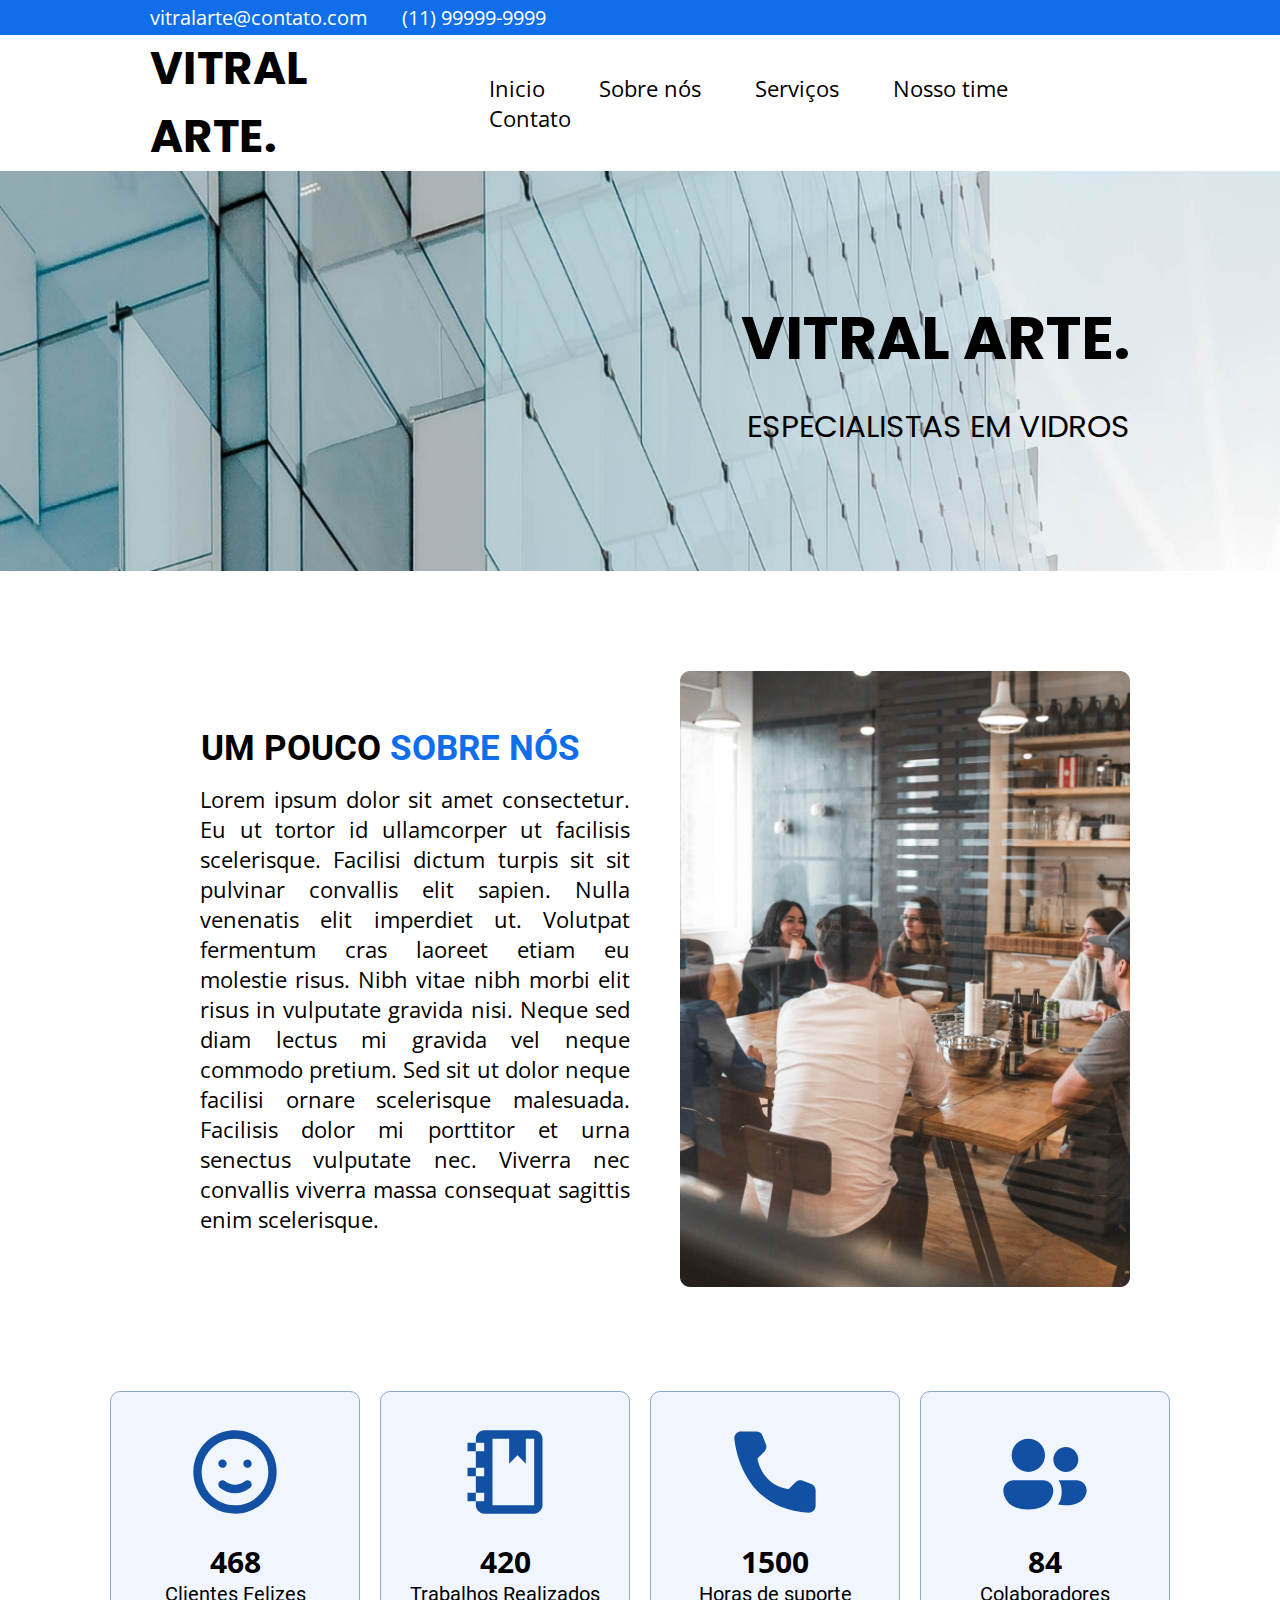
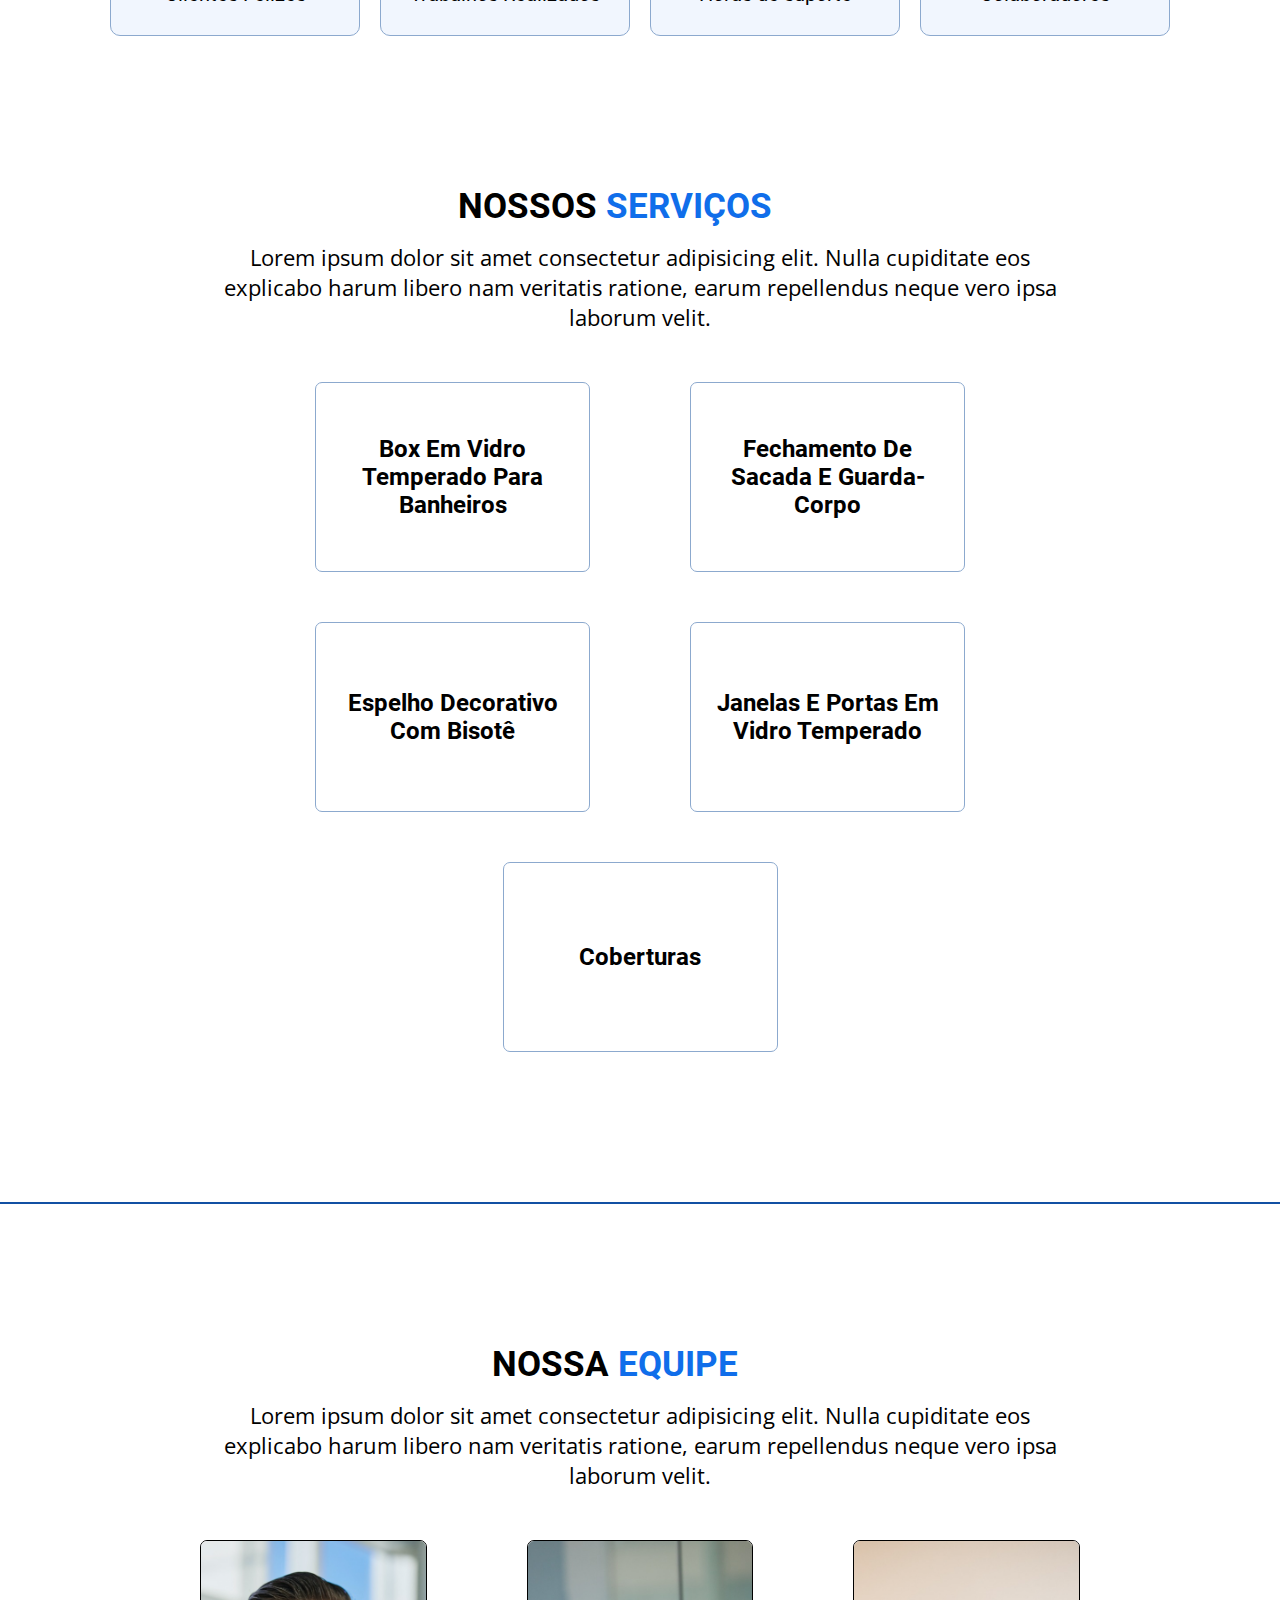
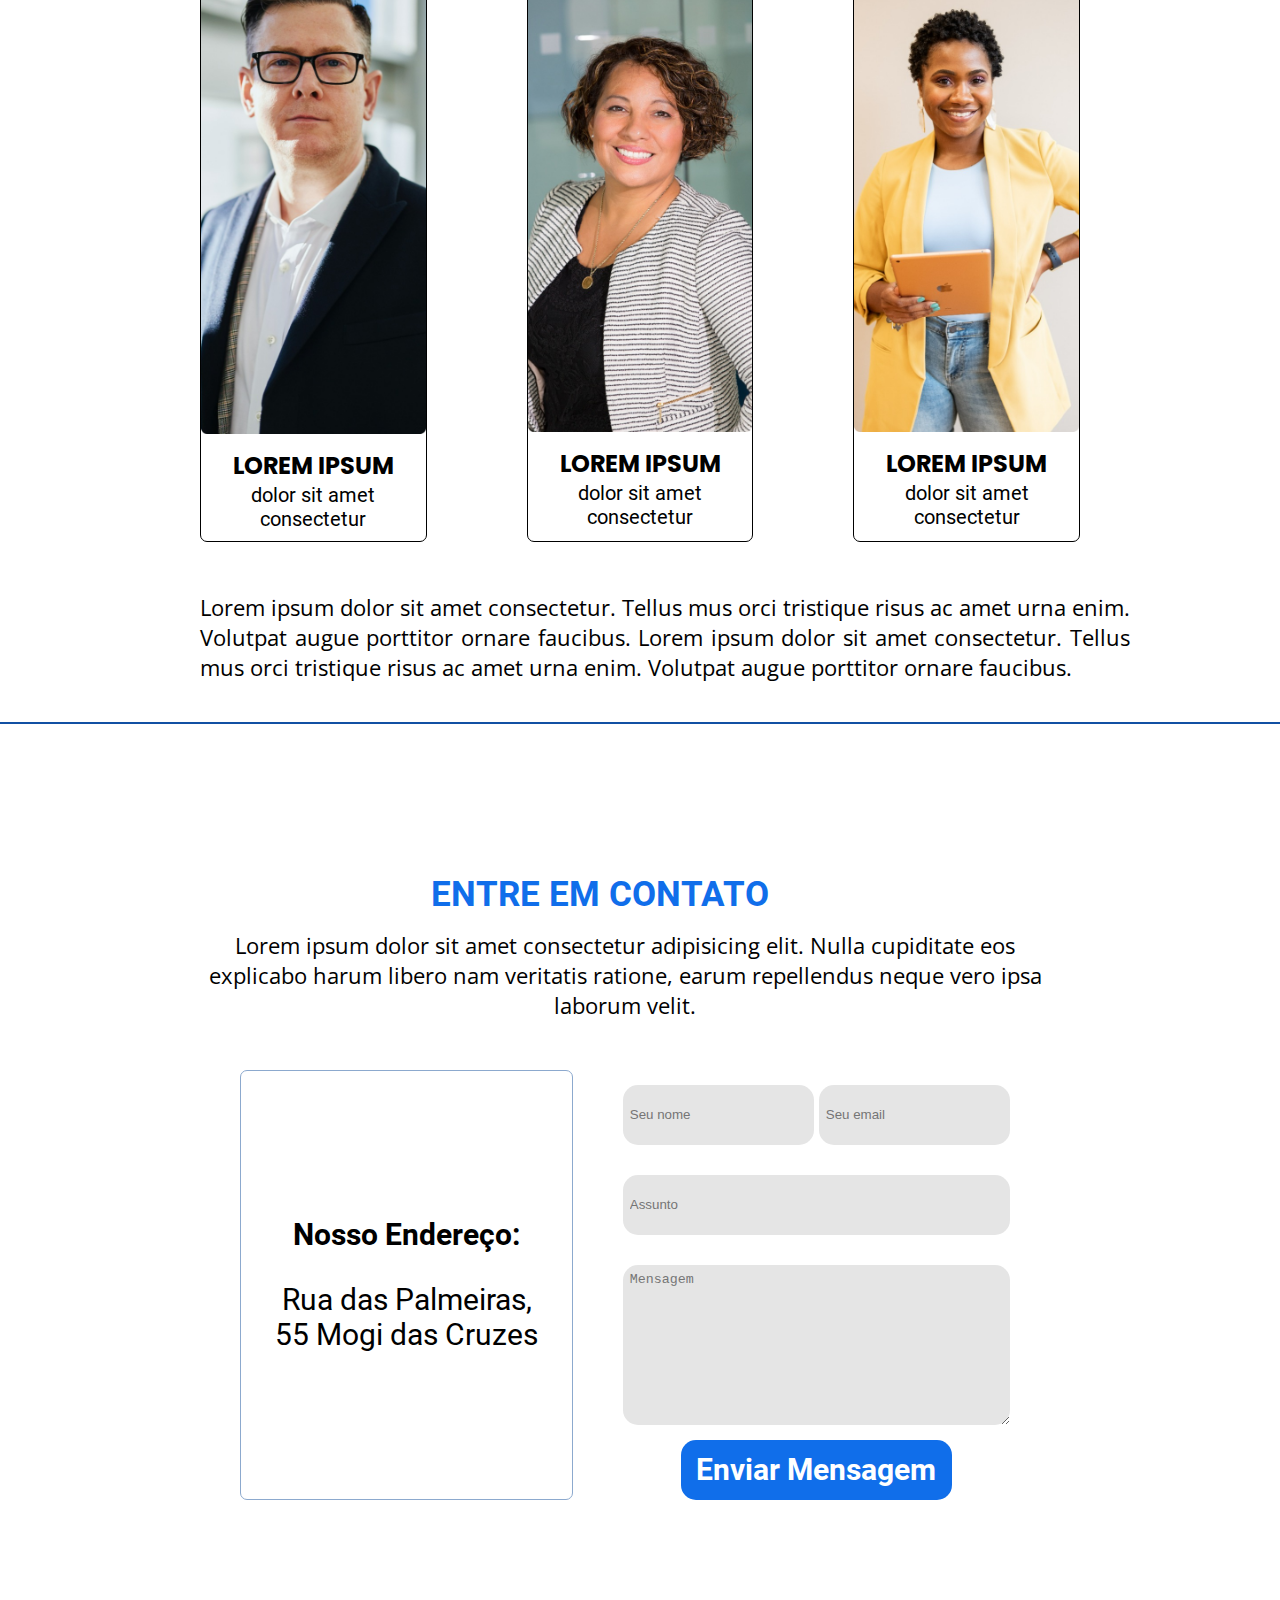
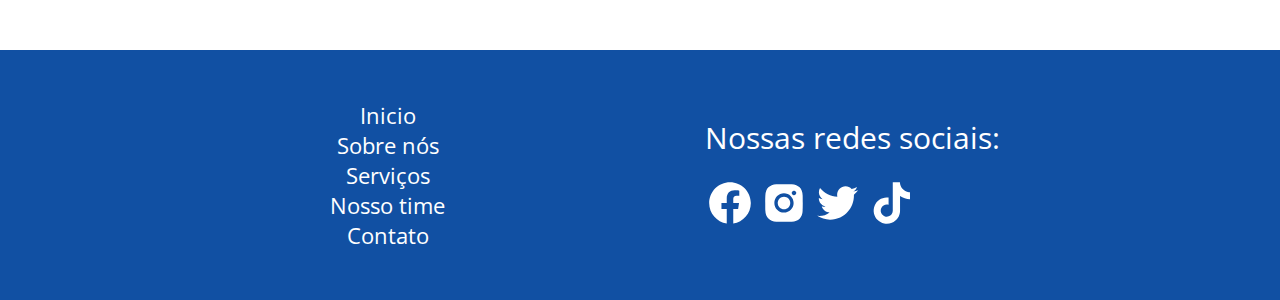
<file: index2.html>
<!DOCTYPE html>
<html lang="pt-br">

<head>
    <meta charset="UTF-8">
    <meta name="viewport" content="width=device-width, initial-scale=1.0">
    <title>VITRAL ARTE</title>
    <link rel="stylesheet" href="style2.css">
    <link rel="shortcut icon" href="https://cdn-icons-png.flaticon.com/512/896/896234.png" type="image/x-icon">
</head>

<body>
    <section class="barra">
        <div class="container">
            <div class="contatos">
                <a class="contato email" href="">vitralarte@contato.com</a>
                <a class="contato telefone" href="">(11) 99999-9999</a>
            </div>
        </div>
    </section>
    <header id="header">
        <div class="container">
            <div class="logo">
                <h1>VITRAL ARTE.</h1>
            </div>
            <nav class="menu">
                <a href="#header" class="item">Inicio</a>
                <a href="#sobreNos" class="item">Sobre nós</a>
                <a href="#servicos" class="item">Serviços</a>
                <a href="#equipe" class="item">Nosso time</a>
                <a href="#contato" class="item">Contato</a>
            </nav>
        </div>
    </header>

    <main id="main">
        <section class="inicio">
            <div class="container">
                <h2 class="titulo">VITRAL ARTE.</h2>
                <p class="subtitulo">ESPECIALISTAS EM VIDROS</p>
            </div>
        </section>
        <section id="sobreNos" class="sobreNos">
            <div class="container">
                <div class="conteudo">
                    <h3 class="titulo-site">UM POUCO <span>SOBRE NÓS</span></h3>
                    <p class="texto">Lorem ipsum dolor sit amet consectetur. Eu ut tortor id ullamcorper ut facilisis scelerisque. Facilisi dictum turpis sit sit pulvinar convallis elit sapien. Nulla venenatis elit imperdiet ut. Volutpat fermentum cras laoreet etiam eu molestie risus. Nibh vitae nibh morbi elit risus in vulputate gravida nisi. Neque sed diam lectus mi gravida vel neque commodo pretium. Sed sit ut dolor neque facilisi ornare scelerisque malesuada. Facilisis dolor mi porttitor et urna senectus vulputate nec. Viverra nec convallis viverra massa consequat sagittis enim scelerisque.</p>
                </div>
                <div class="imagem">
                    <img src="Img/Equipe.png" alt="">
                </div>
            </div>
        </section>
        <section id="caixas" class="caixas">
            <div class="container">
                <div class="caixas">
                    <div class="caixa">
                        <div class="imagem">
                            <img src="Img/rosto.svg" alt="">
                        </div>
                        <p class="numero">468</p>
                        <p class="dados">Clientes Felizes</p>
                    </div>
                    <div class="caixa">
                        <div class="imagem">
                            <img src="Img/planner.svg" alt="">
                        </div>
                        <p class="numero">420</p>
                        <p class="dados">Trabalhos Realizados</p>
                    </div>
                    <div class="caixa">
                        <div class="imagem">
                            <img src="Img/telefone.svg" alt="">
                        </div>
                        <p class="numero">1500</p>
                        <p class="dados">Horas de suporte</p>
                    </div>
                    <div class="caixa">
                        <div class="imagem">
                            <img src="Img/pessoas.svg" alt="">
                        </div>
                        <p class="numero">84</p>
                        <p class="dados">Colaboradores</p>
                    </div>
                </div>
            </div>
        </section>
        <section id="servicos" class="servicos">
            <div class="container">
                <div class="conteudo">
                    <h3 class="titulo-site">NOSSOS <span>SERVIÇOS</span></h3>
                    <p class="texto">Lorem ipsum dolor sit amet consectetur adipisicing elit. Nulla cupiditate eos
                        explicabo harum libero nam veritatis ratione, earum repellendus neque vero ipsa laborum velit.</p>
                </div>
                <div class="caixas-servicos">
                    <div class="caixa"><p class="caixa-texto">Box Em Vidro Temperado Para Banheiros</p></div>
                    <div class="caixa"><p class="caixa-texto">Fechamento De Sacada E Guarda-Corpo</p></div>
                    <div class="caixa"><p class="caixa-texto">Espelho Decorativo Com Bisotê</p></div>
                    <div class="caixa"><p class="caixa-texto">Janelas E Portas Em Vidro Temperado</p></div>
                    <div class="caixa"><p class="caixa-texto">Coberturas</p></div>
                </div>
            </div>
        </section>
        <div class="divisao"></div>
        <section id="equipe" class="equipe">
            <div class="container">
                <div class="conteudo">
                    <h3 class="titulo-site">NOSSA <span>EQUIPE</span></h3>
                    <p class="texto">Lorem ipsum dolor sit amet consectetur adipisicing elit. Nulla cupiditate eos
                        explicabo harum libero nam veritatis ratione, earum repellendus neque vero ipsa laborum velit.</p>
                </div>
                <div class="pessoas">
                    <div class="pessoa">
                        <div class="imagem">
                            <img src="Img/pessoa1.png" alt="">
                        </div>
                        <div class="descricao">
                            <p class="nome">LOREM IPSUM</p>
                            <p class="cargo">dolor sit amet consectetur</p>
                        </div>
                    </div>
                    <div class="pessoa">
                        <div class="imagem">
                            <img src="Img/pessoa2.png" alt="">
                        </div>
                        <div class="descricao">
                            <p class="nome">LOREM IPSUM</p>
                            <p class="cargo">dolor sit amet consectetur</p>
                        </div>
                    </div>
                    <div class="pessoa">
                        <div class="imagem">
                            <img src="Img/pessoa3.png" alt="">
                        </div>
                        <div class="descricao">
                            <p class="nome">LOREM IPSUM</p>
                            <p class="cargo">dolor sit amet consectetur</p>
                        </div>
                    </div>
                </div>
                <div class="texto-final">
                    <p class="texto">Lorem ipsum dolor sit amet consectetur. Tellus mus orci tristique risus ac amet urna enim. Volutpat augue porttitor ornare faucibus. Lorem ipsum dolor sit amet consectetur. Tellus mus orci tristique risus ac amet urna enim. Volutpat augue porttitor ornare faucibus.</p>
                </div>
            </div>
        </section>
        <div class="divisao"></div>
        <section id="contato" class="contato">
            <div class="container">
                <div class="conteudo">
                    <h3 class="titulo-site"><span>ENTRE EM CONTATO</span></h3>
                    <p class="texto">Lorem ipsum dolor sit amet consectetur adipisicing elit. Nulla cupiditate eos
                        explicabo harum libero nam veritatis ratione, earum repellendus neque vero ipsa laborum velit.</p>
                </div>
                <div class="informacoes">
                    <div class="endereco">
                        <h6 class="endereco-nome">Nosso Endereço:</h6>
                        <p class="endereco-local">Rua das Palmeiras, 55
                            Mogi das Cruzes</p>
                    </div>
                    <div class="formulario">
                        <form>
                            <div class="infos">
                                <input type="text" placeholder="Seu nome">
                                <input type="email" placeholder="Seu email">
                            </div>
                            <input type="text" placeholder="Assunto">
                            <textarea cols="30" rows="10" placeholder="Mensagem"></textarea>
                            <div class="botao">
                                <button class="mensagem">Enviar Mensagem</button>
                            </div>
                        </form>
                    </div>
                </div>
            </div>
        </section>
    </main>

    <footer id="footer" class="footer">
        <div class="container">
            <nav class="menu">
                <a href="#header" class="item">Inicio</a>
                <a href="#sobreNos" class="item">Sobre nós</a>
                <a href="#servicos" class="item">Serviços</a>
                <a href="#equipe" class="item">Nosso time</a>
                <a href="#contato" class="item">Contato</a>
            </nav>
            <div class="redes">
                <h5 class="titulo">Nossas redes sociais:</h5>
                <div class="logos">
                    <img src="Img/facebook.svg" alt=""><a href="" class="rede-social"></a></img>
                    <img src="Img/Instragam.svg" alt=""><a href="" class="rede-social"></a></img>
                    <img src="Img/twitter.svg" alt=""><a href="" class="rede-social"></a></img>
                    <img src="Img/tiktok.svg" alt=""><a href="" class="rede-social"></a></img>
                </div>
            </div>
        </div>
    </footer>



</body>

</html>
</file>
<file: style2.css>
/* RESET CSS */
* {
    margin: 0;
    border: 0;
    padding: 0;
    box-sizing: border-box;
}

a {
    text-decoration: none;
}

img {
    width: 100%;
}
/* FIM RESET CSS */
/* IMPORTAR FONTES */
@font-face {
    font-family: 'Open-Sans Regular';
    src: url(Font/OpenSans-Regular.ttf);
}

@font-face {
    font-family: 'Open-Sans Bold';
    src: url(Font/OpenSans-Bold.ttf);
}

@font-face {
    font-family: 'Poppins Regular';
    src: url(Font/Poppins-Regular.ttf);
}

@font-face {
    font-family: 'Poppins Bold';
    src: url(Font/Poppins-Bold.ttf);
}

@font-face {
    font-family: 'Roboto Regular';
    src: url(Font/Roboto-Regular.ttf);
}


@font-face {
    font-family: 'Roboto Bold';
    src: url(Font/Roboto-Bold.ttf);
}

/* ********** */

.container {
    margin: 0 150px;
    display: flex;
    justify-content: space-between;
    align-items: center;
}

/* ********* */

.barra {
    background-color: #106EEA;
}

.barra .container {
    height: 35px;
}

.contato {
    color: white;
    font: 500 20px 'Open-Sans Regular', sans-serif;
    padding-right: 30px;
}


/* HEADER */
.logo h1 {
    font: 700 45px 'Poppins Bold', sans-serif;
}

.menu .item, 
.texto {
    font: 500 22px 'Open-Sans Regular', sans-serif;
    color: black;
    margin-left: 50px;
}


/* MAIN */
span {
    color: #106EEA;
}


.inicio {
    background-image: url(Img/Vitral.png);
    background-repeat: no-repeat;
    background-size: cover;
}

.inicio .container {
    flex-direction: column;
    justify-content: center;
    height: 400px;
    align-items: flex-end;
}

.titulo {
    font: 700 60px 'Poppins Bold', sans-serif;
    margin-bottom: 20px;
}

.subtitulo {
    font: 500 31px 'Poppins Regular', sans-serif;
}

#sobreNos {
    margin: 100px 0;
}

.sobreNos .imagem img {
    width: 450px;
}

.titulo-site {
    font: 700 35px 'Roboto Bold', sans-serif;
    margin-bottom: 15px;
}

.sobreNos .conteudo .texto {
    text-align: justify;
}

.conteudo {
    text-align: center;
    margin-right: 50px;
}

.caixas {
    display: flex;
    justify-content: center;
    align-items: center;
    width: 100%;
}

.caixa {
    background-color: #F1F6FE;
    border: 1px solid #8CA9CE;
    text-align: center;
    height: 245px;
    width: 250px;
    border-radius: 10px;
    margin: 0 10px;
    padding: 30px 20px;
}

.caixa .imagem img {
    width: 100px;
    height: auto;
    margin-bottom: 15px;
}

.numero {
    font: 700 30px 'Open-Sans Bold', sans-serif;
}

.dados {
    font: 500 20px 'Roboto Regular', sans-serif;
}

.servicos .container {
    flex-direction: column;
}

.caixas-servicos {
    display: flex;
    flex-wrap: wrap;
    justify-content: center;
    align-items: center;
}

.caixas-servicos .caixa {
    width: 275px;
    height: 190px;
    margin: 0 50px;
    display: flex;
    align-items: center;
    justify-self: center;
    border-radius: 7px;
    background-color: white;
    margin-top: 50px;
}

.caixa-texto {
    font: 600 24px 'Roboto Bold', sans-serif;
    width: 100%;

}
.servicos, .contato {
    margin: 150px 0;
}

.equipe .container {
    flex-direction: column;
}

.equipe .container .conteudo {
    margin-top: 100px;
}

.pessoas {
    display: flex;
    text-align: center;
    margin: 50px 0;
}

.pessoa {
    border: 1px solid black;
    border-radius: 7px;
    margin: 0 50px;
}

.texto-final {
    text-align: justify;
}

.nome {
    font: 700 24px 'Poppins Bold', sans-serif;
}

.cargo {
    font: 500 20px 'Roboto Regular', sans-serif;
}

.descricao {
    padding: 10px 15px;
}

.contato .container {
    flex-direction: column;
}

.informacoes {
    display: flex;
    align-items: center;
    justify-content: center;
    margin-top: 50px;
}

.formulario {
    margin-left: 50px;
}

.formulario form {
    display: flex;
    flex-direction: column;
    align-self: center;
    justify-content: center;
}

.endereco-nome, .endereco-local {
    color: black;
}

.endereco-nome {
    font: 700 30px 'Roboto Bold', sans-serif;
    margin-bottom: 30px;
}

.endereco-local {
    font:500 30px 'Roboto Regular', sans-serif;
    text-align: center;
}

.endereco {
    border: 1px solid #8CA9CE;
    height: 430px;
    width: 35%;
    padding: 20px;
    display: flex;
    justify-content: center;
    align-items: center;
    flex-direction: column;
    border-radius: 7px;
}

input, textarea {
    background-color: #E5E5E5;
    padding: 7px;
    border-radius: 15px;
    margin: 15px 0;
}

input {
    height: 60px;
}

textarea {
    height: 160px;
}

.botao {
    text-align: center;
}

button {
    background-color: #106EEA;
    color: white;
    font: 600 30px 'Roboto Bold', sans-serif;
    border-radius: 15px;
    width: 70%;
    height: 60px;
}


/* DIVISÃO */
.divisao {
    height: 2px;
    background-color: #1150A3;
    margin: 40px 0;
}


/* FOOTER */
#footer {
    background-color: #1150A3;
}

.footer .container {
    justify-content: space-around;
} 
.footer .container .menu {
    display: flex;
    flex-direction: column;
    align-items: center;
    margin: 50px 0;
}

.footer .container .menu a {
    color: white;
}

.redes .logos img {
    width: 50px;
    height: auto;
}

.redes .titulo {
    font: 500 30px 'Open-Sans Regular', sans-serif ;
    color: white;
}
</file>
